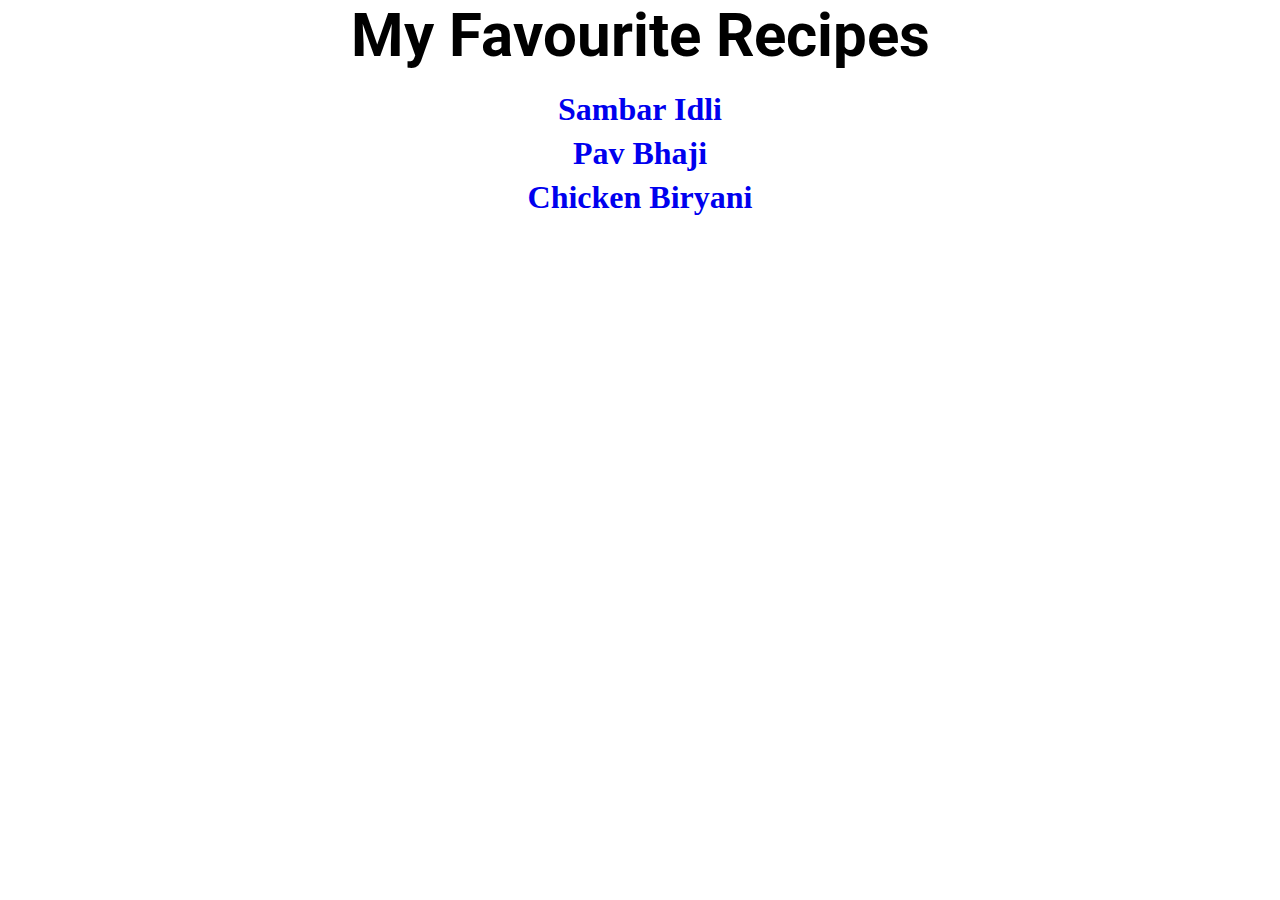
<file: index.html>
<!DOCTYPE html>
<html lang="en">
    <head>
        <meta charset="UTF-8">
        <title>Document</title>
        <link rel="stylesheet" href="style.css">
        <link rel="preconnect" href="https://fonts.googleapis.com">
        <link rel="preconnect" href="https://fonts.gstatic.com" crossorigin>
        <link href="https://fonts.googleapis.com/css2?family=Roboto:ital,wght@0,100;0,300;0,400;0,500;0,700;0,900;1,100;1,300;1,400;1,500;1,700;1,900&display=swap" rel="stylesheet">
    </head>
    <body>
        <div class="heading">My Favourite Recipes</div>
        <div class="list">
            <ul>
            <li><h1><a href="./recipes/sambaridli.html" class="first">Sambar Idli</a></h1></li>
            <li><h1><a href="./recipes/pavbhaji.html" class="second">Pav Bhaji</a></h1></li>
            <li><h1><a href="./recipes/chicken.html" class="third">Chicken Biryani</a></h1></li>
            </ul>
        </div>
        
    </body>
</html>
</file>
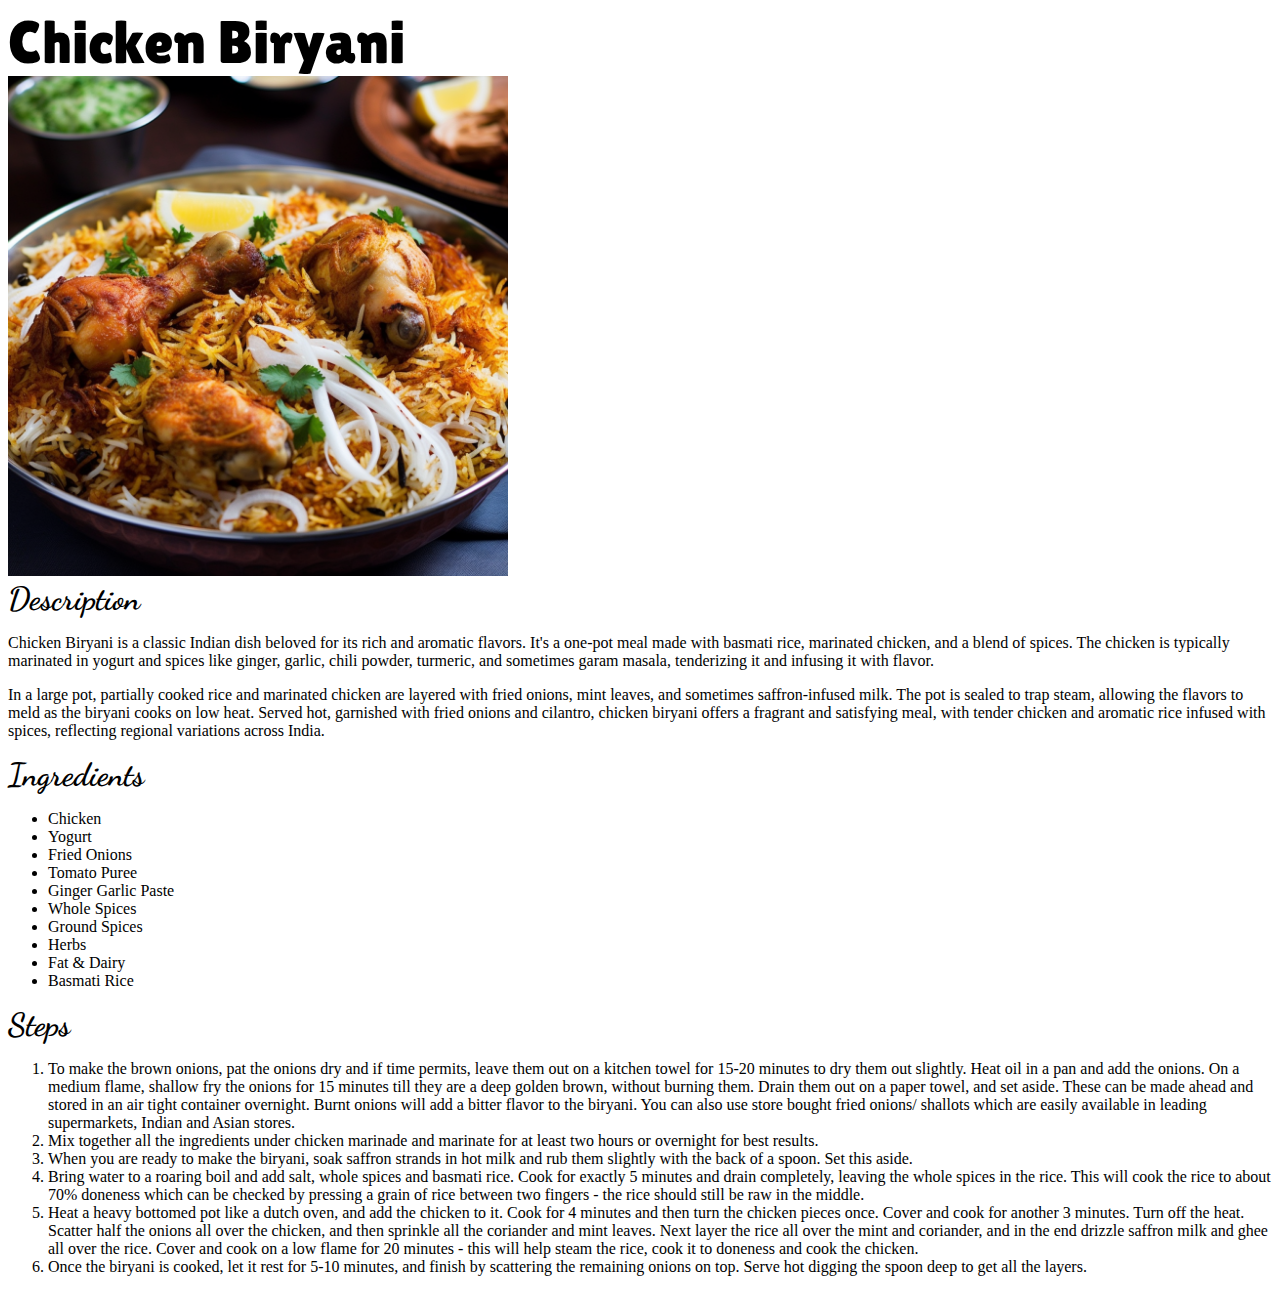
<file: recipes/chicken.html>
<!DOCTYPE html>
<html lang="en">

<head>
    <meta charset="UTF-8">
    <title>Chicken Biryani</title>
    <link rel="stylesheet" href="style.css">
    <link rel="preconnect" href="https://fonts.googleapis.com">
    <link rel="preconnect" href="https://fonts.gstatic.com" crossorigin>
    <link href="https://fonts.googleapis.com/css2?family=Dancing+Script:wght@400..700&display=swap" rel="stylesheet">
    <link rel="preconnect" href="https://fonts.googleapis.com">
    <link rel="preconnect" href="https://fonts.gstatic.com" crossorigin>
    <link href="https://fonts.googleapis.com/css2?family=Lilita+One&display=swap" rel="stylesheet">
</head>

<body>
    <h1 class="lilita-one-regular">Chicken Biryani</h1>
    <img src="../images/chicken-biryani.jpeg" alt="" height="auto" width="500">
    <h1 class="dancing-script">Description</h1>
    <p>Chicken Biryani is a classic Indian dish beloved for its rich and aromatic flavors. It's a one-pot meal made with basmati rice, marinated chicken, and a blend of spices. The chicken is typically marinated in yogurt and spices like ginger, garlic, chili powder, turmeric, and sometimes garam masala, tenderizing it and infusing it with flavor.</p>
    <p>In a large pot, partially cooked rice and marinated chicken are layered with fried onions, mint leaves, and sometimes saffron-infused milk. The pot is sealed to trap steam, allowing the flavors to meld as the biryani cooks on low heat. Served hot, garnished with fried onions and cilantro, chicken biryani offers a fragrant and satisfying meal, with tender chicken and aromatic rice infused with spices, reflecting regional variations across India.
    </p>

    <h1 class="dancing-script">Ingredients</h1>
    <ul>
        <li>Chicken</li>
        <li>Yogurt</li>
        <li>Fried Onions</li>
        <li>Tomato Puree</li>
        <li>Ginger Garlic Paste</li>
        <li>Whole Spices</li>
        <li>Ground Spices</li>
        <li>Herbs</li>
        <li>Fat & Dairy</li>
        <li>Basmati Rice</li>
    </ul>

    <h1 class="dancing-script">Steps</h1>
    <ol>
        <li>To make the brown onions, pat the onions dry and if time permits, leave them out on a kitchen towel for 15-20 minutes to dry them out slightly. Heat oil in a pan and add the onions. On a medium flame, shallow fry the onions for 15 minutes till they are a deep golden brown, without burning them. Drain them out on a paper towel, and set aside. These can be made ahead and stored in an air tight container overnight. Burnt onions will add a bitter flavor to the biryani. You can also use store bought fried onions/ shallots which are easily available in leading supermarkets, Indian and Asian stores.</li>
        <li>Mix together all the ingredients under chicken marinade and marinate for at least two hours or overnight for best results.</li>
        <li>When you are ready to make the biryani, soak saffron strands in hot milk and rub them slightly with the back of a spoon. Set this aside.</li>
        <li>Bring water to a roaring boil and add salt, whole spices and basmati rice. Cook for exactly 5 minutes and drain completely, leaving the whole spices in the rice. This will cook the rice to about 70% doneness which can be checked by pressing a grain of rice between two fingers - the rice should still be raw in the middle.</li>
        <li>Heat a heavy bottomed pot like a dutch oven, and add the chicken to it. Cook for 4 minutes and then turn the chicken pieces once. Cover and cook for another 3 minutes. Turn off the heat. Scatter half the onions all over the chicken, and then sprinkle all the coriander and mint leaves. Next layer the rice all over the mint and coriander, and in the end drizzle saffron milk and ghee all over the rice. Cover and cook on a low flame for 20 minutes - this will help steam the rice, cook it to doneness and cook the chicken. </li>
        <li>Once the biryani is cooked, let it rest for 5-10 minutes, and finish by scattering the remaining onions on top. Serve hot digging the spoon deep to get all the layers.</li>
    </ol>
</body>

</html>
</file>
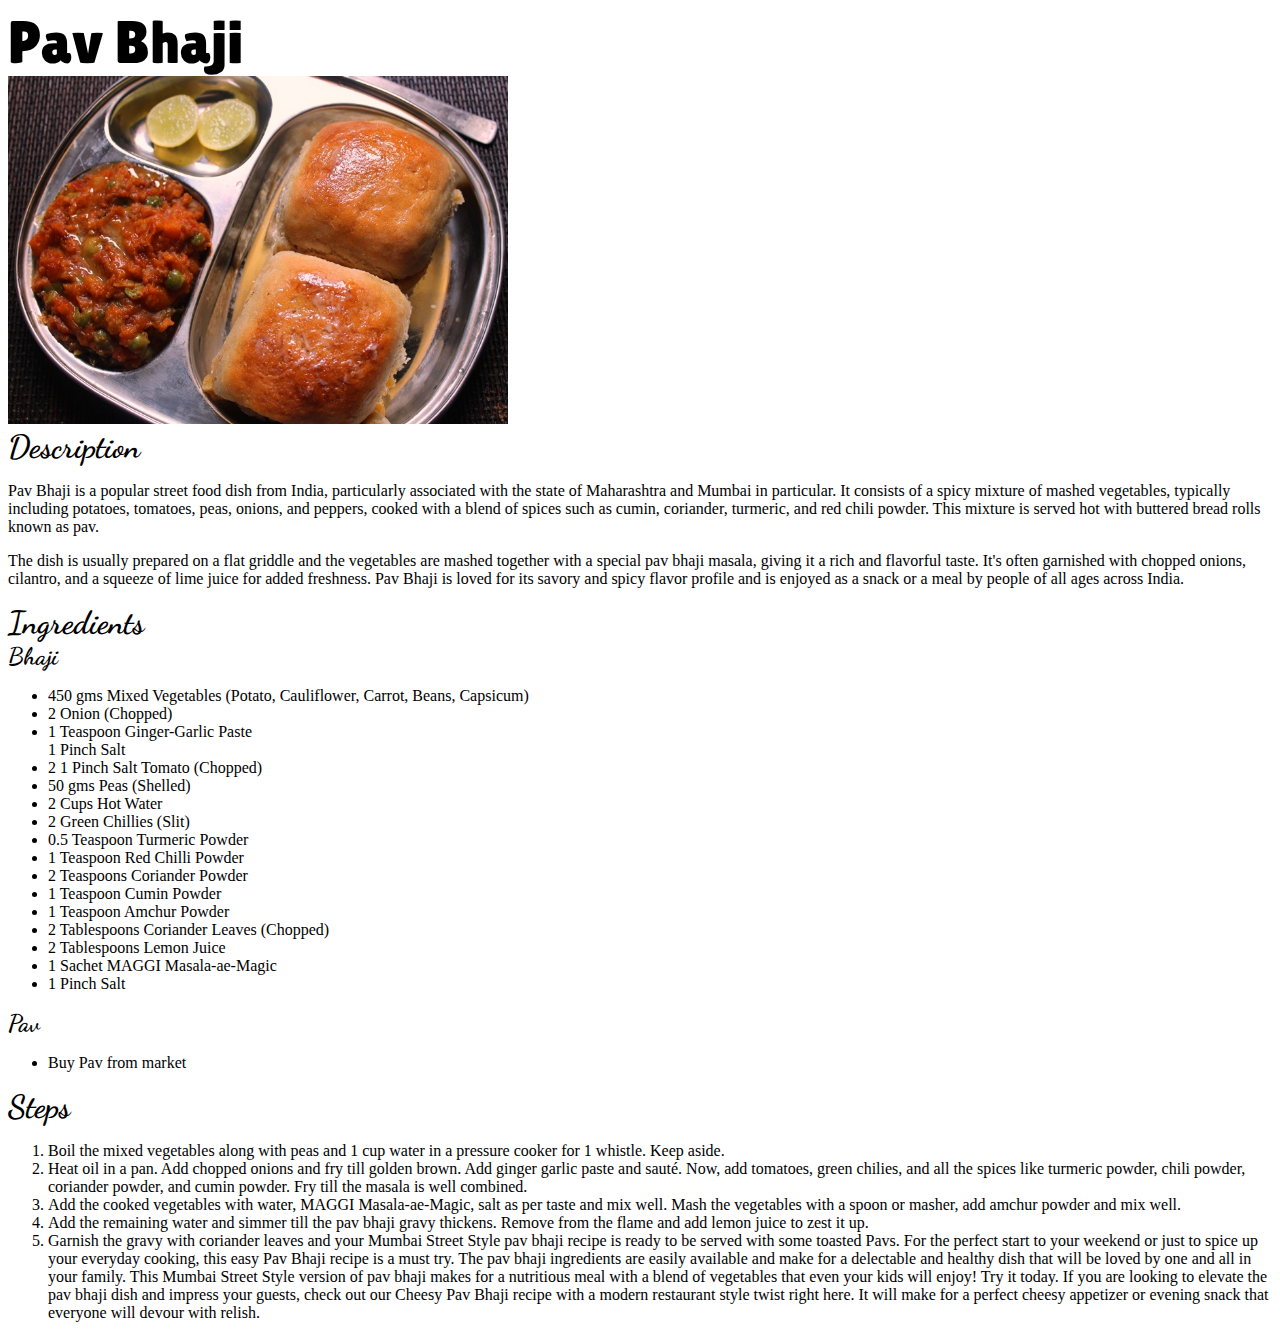
<file: recipes/pavbhaji.html>
<!DOCTYPE html>
<html lang="en">
<head>
    <meta charset="UTF-8">
    <title>Pav Bhaji</title>
    <link rel="stylesheet" href="style.css">
    <link rel="preconnect" href="https://fonts.googleapis.com">
    <link rel="preconnect" href="https://fonts.gstatic.com" crossorigin>
    <link href="https://fonts.googleapis.com/css2?family=Dancing+Script:wght@400..700&display=swap" rel="stylesheet">
    <link rel="preconnect" href="https://fonts.googleapis.com">
    <link rel="preconnect" href="https://fonts.gstatic.com" crossorigin>
    <link href="https://fonts.googleapis.com/css2?family=Lilita+One&display=swap" rel="stylesheet">
</head>
<body>
    <h1 class="lilita-one-regular">Pav Bhaji</h1>
    <img src="../images/pav-bhaji.jpg" alt="" height="auto" width="500">
    <h1 class="dancing-script">Description</h1>
    <p>
        Pav Bhaji is a popular street food dish from India, particularly associated with the state of Maharashtra and
        Mumbai in particular. It consists of a spicy mixture of mashed vegetables, typically including potatoes,
        tomatoes, peas, onions, and peppers, cooked with a blend of spices such as cumin, coriander, turmeric, and red
        chili powder. This mixture is served hot with buttered bread rolls known as pav.</p>
    <p>The dish is usually prepared on a flat griddle and the vegetables are mashed together with a special pav bhaji
        masala, giving it a rich and flavorful taste. It's often garnished with chopped onions, cilantro, and a squeeze
        of lime juice for added freshness. Pav Bhaji is loved for its savory and spicy flavor profile and is enjoyed as
        a snack or a meal by people of all ages across India.</p>
    <h1 class="dancing-script">Ingredients</h1>
    <h2 class="dancing-script">Bhaji</h2>
    <ul>
        <li>450

            gms
            Mixed Vegetables (Potato, Cauliflower, Carrot, Beans, Capsicum)</li>
        <li>2

            Onion (Chopped)</li>
        <li>1

            Teaspoon
            Ginger-Garlic Paste</li>1

        Pinch
        Salt
        <li>2
            1

            Pinch
            Salt
            Tomato (Chopped)</li>
        <li>50

            gms
            Peas (Shelled)</li>
        <li>2

            Cups
            Hot Water</li>
        <li>2

            Green Chillies (Slit)</li>
        <li>0.5

            Teaspoon
            Turmeric Powder</li>
        <li>1

            Teaspoon
            Red Chilli Powder</li>
        <li>2

            Teaspoons
            Coriander Powder</li>
        <li>1

            Teaspoon
            Cumin Powder</li>
        <li>1

            Teaspoon
            Amchur Powder</li>
        <li>2

            Tablespoons
            Coriander Leaves (Chopped)</li>
        <li>2

            Tablespoons
            Lemon Juice</li>
        <li>1          

            Sachet
            MAGGI Masala-ae-Magic
        </li>
        <li>1

            Pinch
            Salt</li>
    </ul>

    <h2 class="dancing-script">Pav</h2>

    <ul>
        <li>Buy Pav from market</li>
    </ul>

    <h1 class="dancing-script">Steps</h1>
    <ol>
        <li>Boil the mixed vegetables along with peas and 1 cup water in a pressure cooker for 1 whistle. Keep aside.
        </li>
        <li>Heat oil in a pan. Add chopped onions and fry till golden brown. Add ginger garlic paste and sauté. Now, add
            tomatoes, green chilies, and all the spices like turmeric powder, chili powder, coriander powder, and cumin
            powder. Fry till the masala is well combined. </li>
        <li>Add the cooked vegetables with water, MAGGI Masala-ae-Magic, salt as per taste and mix well. Mash the
            vegetables with a spoon or masher, add amchur powder and mix well.</li>
        <li>Add the remaining water and simmer till the pav bhaji gravy thickens. Remove from the flame and add lemon
            juice to zest it up.</li>
        <li>Garnish the gravy with coriander leaves and your Mumbai Street Style pav bhaji recipe is ready to be served
            with some toasted Pavs. For the perfect start to your weekend or just to spice up your everyday cooking,
            this easy Pav Bhaji recipe is a must try. The pav bhaji ingredients are easily available and make for a
            delectable and healthy dish that will be loved by one and all in your family. This Mumbai Street Style
            version of pav bhaji makes for a nutritious meal with a blend of vegetables that even your kids will enjoy!
            Try it today. If you are looking to elevate the pav bhaji dish and impress your guests, check out our Cheesy
            Pav Bhaji recipe with a modern restaurant style twist right here. It will make for a perfect cheesy
            appetizer or evening snack that everyone will devour with relish.</li>
    </ol>
</body>
</html>
</file>
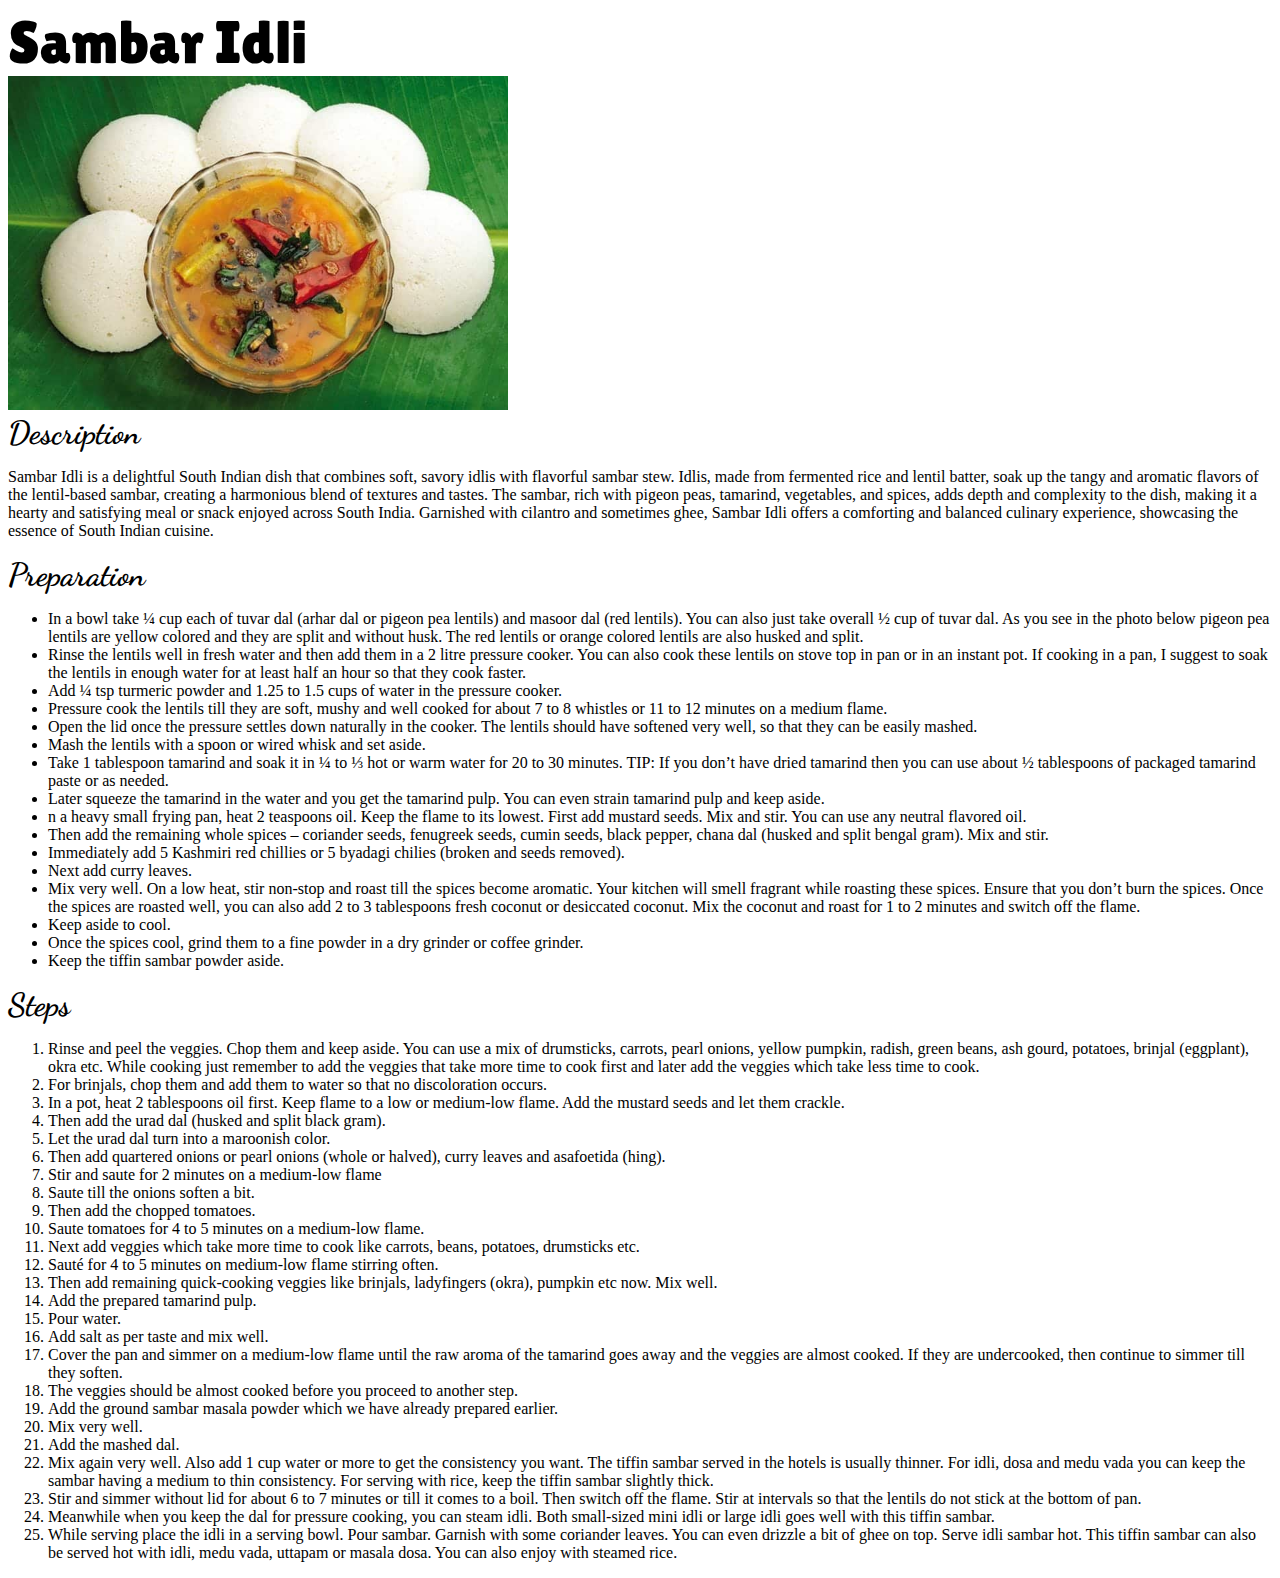
<file: recipes/sambaridli.html>
<!DOCTYPE html>
<html lang="en">

<head>
    <meta charset="UTF-8">
    <title>Sambar Idli</title>
    <link rel="stylesheet" href="style.css">
    <link rel="preconnect" href="https://fonts.googleapis.com">
    <link rel="preconnect" href="https://fonts.gstatic.com" crossorigin>
    <link href="https://fonts.googleapis.com/css2?family=Dancing+Script:wght@400..700&display=swap" rel="stylesheet">
    <link rel="preconnect" href="https://fonts.googleapis.com">
    <link rel="preconnect" href="https://fonts.gstatic.com" crossorigin>
    <link href="https://fonts.googleapis.com/css2?family=Lilita+One&display=swap" rel="stylesheet">
</head>

<body>
    <h1 class="lilita-one-regular">Sambar Idli</h1>
    <img src="../images/idli-sambar.jpg" alt="" height="auto" width="500">
    <h1 class="dancing-script">Description</h1>
    <p>
        Sambar Idli is a delightful South Indian dish that combines soft, savory idlis with flavorful sambar stew.
        Idlis, made from fermented rice and lentil batter, soak up the tangy and aromatic flavors of the lentil-based
        sambar, creating a harmonious blend of textures and tastes. The sambar, rich with pigeon peas, tamarind,
        vegetables, and spices, adds depth and complexity to the dish, making it a hearty and satisfying meal or snack
        enjoyed across South India. Garnished with cilantro and sometimes ghee, Sambar Idli offers a comforting and
        balanced culinary experience, showcasing the essence of South Indian cuisine.</p>

    <h1 class="dancing-script">Preparation</h1>
    <ul>
        <li>In a bowl take ¼ cup each of tuvar dal (arhar dal or pigeon pea lentils) and masoor dal (red lentils). You
            can also just take overall ½ cup of tuvar dal.

            As you see in the photo below pigeon pea lentils are yellow colored and they are split and without husk. The
            red lentils or orange colored lentils are also husked and split.</li>
        <li>Rinse the lentils well in fresh water and then add them in a 2 litre pressure cooker.

            You can also cook these lentils on stove top in pan or in an instant pot. If cooking in a pan, I suggest to
            soak the lentils in enough water for at least half an hour so that they cook faster.

        </li>
        <li>Add ¼ tsp turmeric powder and 1.25 to 1.5 cups of water in the pressure cooker.</li>
        <li>Pressure cook the lentils till they are soft, mushy and well cooked for about 7 to 8 whistles or 11 to 12
            minutes on a medium flame.</li>
        <li>Open the lid once the pressure settles down naturally in the cooker. The lentils should have softened very
            well, so that they can be easily mashed.</li>
        <li>Mash the lentils with a spoon or wired whisk and set aside.</li>
        <li>Take 1 tablespoon tamarind and soak it in ¼ to ⅓ hot or warm water for 20 to 30 minutes.

            TIP: If you don’t have dried tamarind then you can use about ½ tablespoons of packaged tamarind paste or as
            needed.</li>
        <li>Later squeeze the tamarind in the water and you get the tamarind pulp. You can even strain tamarind pulp and
            keep aside.</li>
        <li>n a heavy small frying pan, heat 2 teaspoons oil. Keep the flame to its lowest. First add mustard seeds. Mix
            and stir.

            You can use any neutral flavored oil.</li>
        <li>Then add the remaining whole spices – coriander seeds, fenugreek seeds, cumin seeds, black pepper, chana dal
            (husked and split bengal gram). Mix and stir.</li>
        <li>Immediately add 5 Kashmiri red chillies or 5 byadagi chilies (broken and seeds removed).</li>
        <li>Next add curry leaves.</li>
        <li>Mix very well. On a low heat, stir non-stop and roast till the spices become aromatic. Your kitchen will
            smell fragrant while roasting these spices. Ensure that you don’t burn the spices.

            Once the spices are roasted well, you can also add 2 to 3 tablespoons fresh coconut or desiccated coconut.
            Mix the coconut and roast for 1 to 2 minutes and switch off the flame.</li>
        <li>Keep aside to cool.</li>
        <li>Once the spices cool, grind them to a fine powder in a dry grinder or coffee grinder.</li>
        <li>Keep the tiffin sambar powder aside.</li>
    </ul>

    <h1 class="dancing-script">Steps</h1>
    <ol>
        <li>Rinse and peel the veggies. Chop them and keep aside. You can use a mix of drumsticks, carrots, pearl onions, yellow pumpkin, radish, green beans, ash gourd, potatoes, brinjal (eggplant), okra etc.

            While cooking just remember to add the veggies that take more time to cook first and later add the veggies which take less time to cook.</li>
        <li>For brinjals, chop them and add them to water so that no discoloration occurs.</li>
        <li>In a pot, heat 2 tablespoons oil first. Keep flame to a low or medium-low flame. Add the mustard seeds and let them crackle.</li>
        <li>Then add the urad dal (husked and split black gram).</li>
        <li>Let the urad dal turn into a maroonish color.</li>
        <li>Then add quartered onions or pearl onions (whole or halved), curry leaves and asafoetida (hing).</li>
        <li>Stir and saute for 2 minutes on a medium-low flame</li>
        <li>Saute till the onions soften a bit.</li>
        <li>Then add the chopped tomatoes.</li>
        <li>Saute tomatoes for 4 to 5 minutes on a medium-low flame.</li>
        <li>Next add veggies which take more time to cook like carrots, beans, potatoes, drumsticks etc.</li>
        <li>Sauté for 4 to 5 minutes on medium-low flame stirring often.</li>
        <li>Then add remaining quick-cooking veggies like brinjals, ladyfingers (okra), pumpkin etc now. Mix well.</li>
        <li>Add the prepared tamarind pulp.

        </li>
        <li>Pour water.</li>
        <li>Add salt as per taste and mix well.</li>
        <li>Cover the pan and simmer on a medium-low flame until the raw aroma of the tamarind goes away and the veggies are almost cooked. If they are undercooked, then continue to simmer till they soften.</li>
        <li>The veggies should be almost cooked before you proceed to another step.</li>
        <li>Add the ground sambar masala powder which we have already prepared earlier.</li>
        <li>Mix very well.</li>
        <li>Add the mashed dal.</li>
        <li>Mix again very well. Also add 1 cup water or more to get the consistency you want. 

            The tiffin sambar served in the hotels is usually thinner. For idli, dosa and medu vada you can keep the sambar having a medium to thin consistency. For serving with rice, keep the tiffin sambar slightly thick.</li>
        <li>Stir and simmer without lid for about 6 to 7 minutes or till it comes to a boil. Then switch off the flame. Stir at intervals so that the lentils do not stick at the bottom of pan.</li>
        <li>Meanwhile when you keep the dal for pressure cooking, you can steam idli. Both small-sized mini idli or large idli goes well with this tiffin sambar.</li>
        <li>While serving place the idli in a serving bowl. Pour sambar. Garnish with some coriander leaves. You can even drizzle a bit of ghee on top. Serve idli sambar hot.

            This tiffin sambar can also be served hot with idli, medu vada, uttapam or masala dosa. You can also enjoy with steamed rice.</li>
    </ol>
</body>

</html>
</file>
<file: style.css>
*{
    margin: 0;
    padding: 0;
    box-sizing: border-box;
}


.heading{
    text-align: center;
    font-size: 60px;
    font-family: "Roboto", sans-serif;
    font-weight: 700;
    font-style: normal;
}

.list{
    margin-top: 20px;
}

a{
    text-decoration: none;
}

.first:hover{
    color: brown;
}

.second:hover{
    color: orange;
}

.third:hover{
    color: red;
}

ul{
    margin-left: auto;
    margin-right: auto;
    width: 50%;
    text-align: center;
    list-style: none;
}

li{
    margin-top: 7px;
}
</file>
<file: recipes/style.css>
/* *{
    margin: 0;
    padding: 0;
    box-sizing: border-box;
} */

.dancing-script{
  font-family: "Dancing Script", cursive;
  font-optical-sizing: auto;
  font-weight: 700;
  font-style: normal;
}

.lilita-one-regular {
    font-size: 60px;
    font-family: "Lilita One", sans-serif;
    font-weight: 400;
    font-style: normal;
}


.dancing-script, .lilita-one-regular{
    margin: 0;
    padding: 0;
    box-sizing: border-box;
}
</file>
